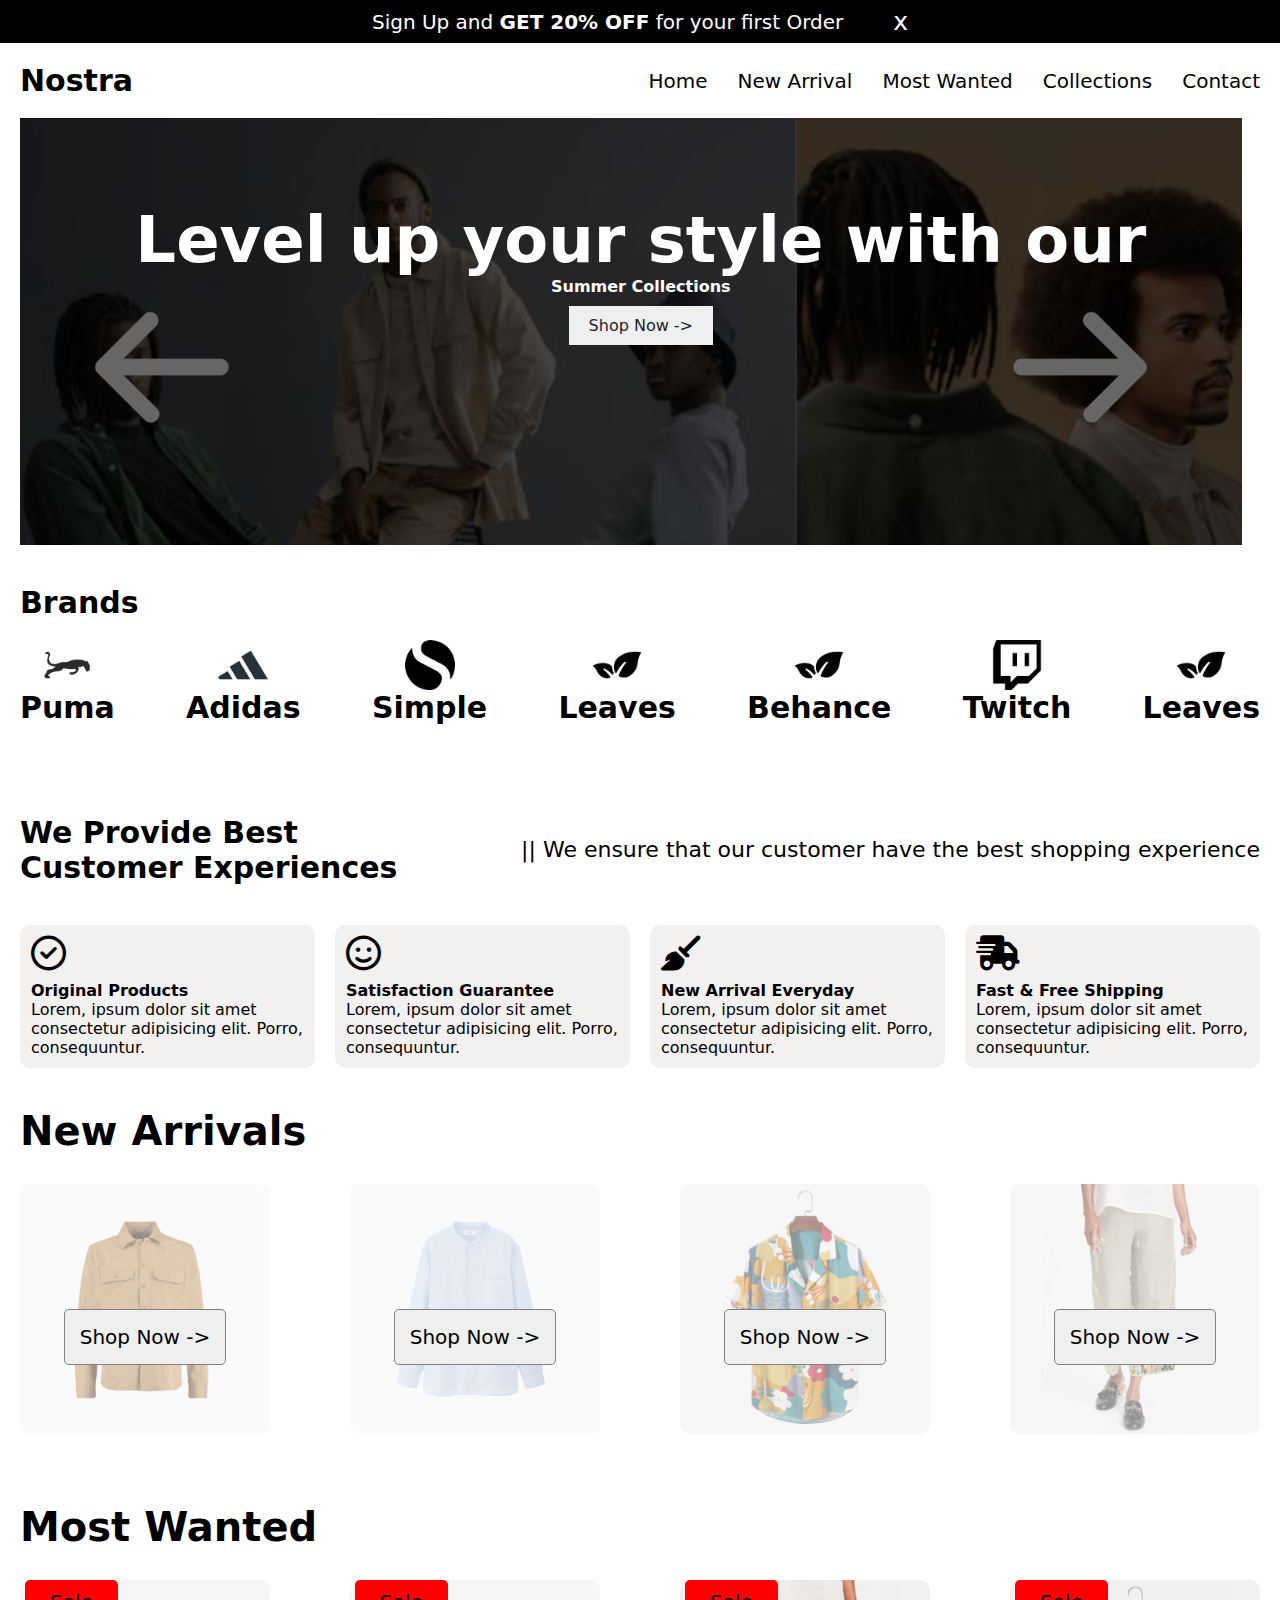
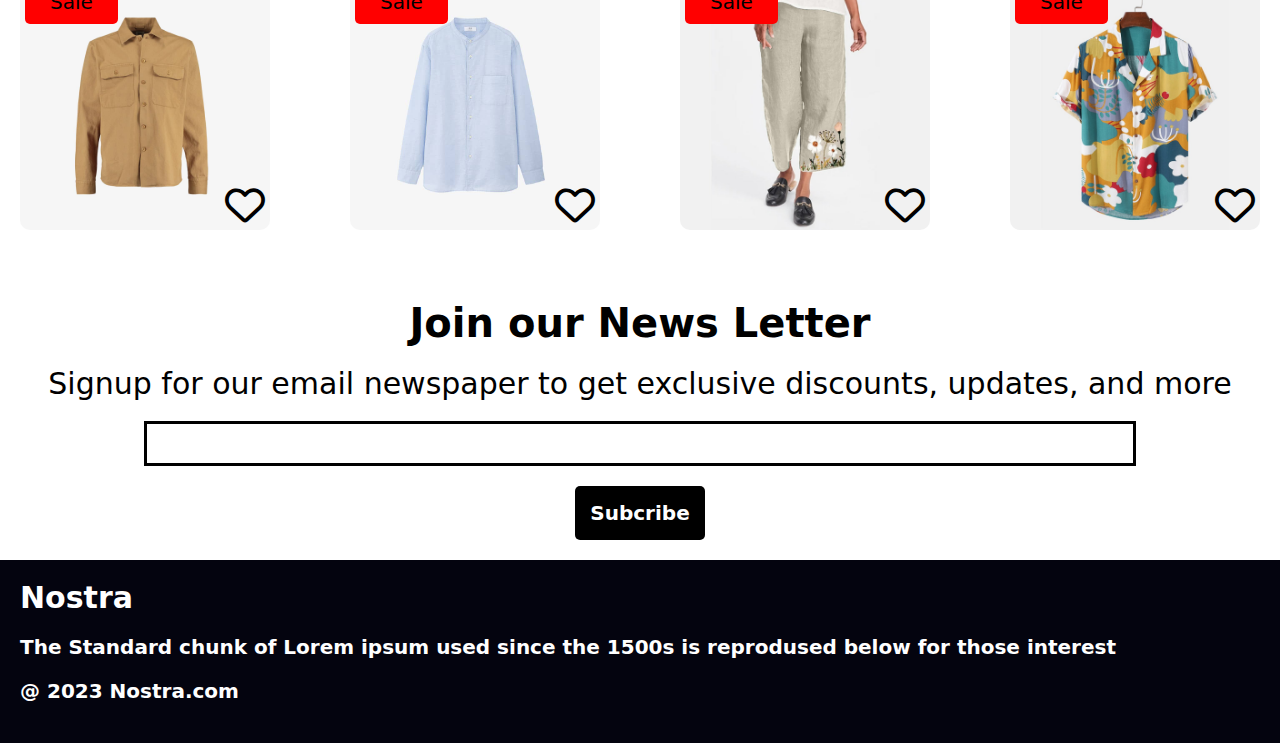
<file: index.html>
<!DOCTYPE html>
<html lang="en">

<head>
    <meta charset="UTF-8">
    <meta name="viewport" content="width=device-width, initial-scale=1.0">
    <title>Nostra</title>
    <!-- Google Font -->
    <link rel="preconnect" href="https://fonts.googleapis.com">
    <link rel="preconnect" href="https://fonts.gstatic.com" crossorigin>
    <link href="https://fonts.googleapis.com/css2?family=Poppins:wght@400;500;700&display=swap" rel="stylesheet">
    <!-- Link CSS -->
    <link rel="stylesheet" href="style.css">
    <link rel="stylesheet" href="https://cdnjs.cloudflare.com/ajax/libs/font-awesome/6.5.1/css/all.min.css">

</head>

<body>
    <!-- Offer -->
    <section class="offer">
        <p>Sign Up and <b>GET 20% OFF</b> for your first Order</p>
        <p style="margin-left: 50px;" class="close" id="close">x</p>

    </section>
    <!-- Navbar -->
    <nav class="navbar">
        <h1>Nostra</h1>
        <div class="navbar_container">
            <a href="index.html">Home</a>
            <a href="#new_arrival">New Arrival</a>
            <a href="#most_wanted">Most Wanted</a>
            <a href="collection.html">Collections</a>
            <a href="contact.html">Contact</a>
        </div>
    </nav>
    <!-- Summer Collections -->
    <section>
        <div class="slider">
            <div class="slider-left-button">
                <img src="image/arrow.png" alt="" width="200px">
            </div>

            <div class="slider-content">
                <h1>Level up your style with our</h1>
                <h4>Summer Collections</h4>
                <button> Shop Now -> </button>
            </div>

            <div class="slider-image-container">
                <img class="slider-image" src="image/slider-one.jpg" width="100%" alt="">
                <img class="slider-image" src="image/slider-one.jpg" alt="">
                <img class="slider-image" src="image/slider-one.jpg" alt="">
            </div>

            <div class="slider-right-button">

                <img src="image/arrow (1).png" alt="" width="200px">
            </div>
        </div>
    </section>
    <!-- Brands -->
    <section class="brand_container">
        <h1>Brands</h1>
        <div class="brand_container_main">
            <div class="">
                <img src="./image/Puma.png" alt="" width="50px">
                <h1>Puma</h1>
            </div>
            <div>
                <img src="./image/adidas.png" width="50px" alt="">
                <h1>Adidas</h1>
            </div>
            <div>
                <img src="./image/simple.png" width="50px" alt="">
                <h1>Simple</h1>
            </div>
            <div>
                <img src="./image/leaves.png" alt="" width="50px">
                <h1>Leaves</h1>
            </div>
            <div>
                <img src="./image/leaves.png" alt="" width="50px">
                <h1>Behance</h1>
            </div>
            <div>
                <img src="./image/twitch.png" alt="" width="50px">
                <h1>Twitch</h1>
            </div>
            <div>
                <img src="./image/leaves.png" alt="" width="50px">
                <h1>Leaves</h1>
            </div>
        </div>
    </section>
    <!-- Service -->
    <section class="service">
        <div class="service_container1">
            <h1>We Provide Best <br>Customer Experiences</h1>
            <p>|| We ensure that our customer have the best shopping experience</p>
        </div>
        <div class="service_container2">
            <div>
                <i class="fa-regular fa-circle-check" style="font-size: 35px; margin-bottom: 10px;"></i>
                <h4>Original Products</h4>
                <p>Lorem, ipsum dolor sit amet consectetur adipisicing elit. Porro, consequuntur.
                </p>
            </div>
            <div>
                <i style="font-size: 35px; margin-bottom: 10px;" class="fa-regular fa-face-smile"></i>
                <h4>Satisfaction Guarantee</h4>
                <p>Lorem, ipsum dolor sit amet consectetur adipisicing elit. Porro, consequuntur.
                </p>
            </div>

            <div>
                <i style="font-size: 35px; margin-bottom: 10px;" class="fa-solid fa-broom"></i>
                <h4>New Arrival Everyday</h4>
                <p>Lorem, ipsum dolor sit amet consectetur adipisicing elit. Porro, consequuntur.
                </p>
            </div>

            <div>
                <i style="font-size: 35px;margin-bottom: 10px;" class="fa-solid fa-truck-fast"></i>
                <h4>Fast & Free Shipping</h4>
                <p>Lorem, ipsum dolor sit amet consectetur adipisicing elit. Porro, consequuntur.
                </p>
            </div>
        </div>

    </section>
    <!-- New Arrivals -->
    <section class="new_arrival" id="new_arrival">
        <h1>New Arrivals</h1>
        <div class="new_arrival_container">
            <div class="new_arrival_container1">
                <img src="./image/1.jpg" alt="" width="250px" height="250px">
                <button>Shop Now -></button>
            </div>
            <div class="new_arrival_container1">
                <img src="./image/2.jpg" alt="" width="250px" height="250px">
                <button>Shop Now -></button>
            </div>
            <div class="new_arrival_container1">
                <img src="./image/4.jpg" alt="" width="250px" height="250px">
                <button>Shop Now -></button>
            </div>
            <div class="new_arrival_container1">
                <img src="./image/3.jpg" alt="" width="250px" height="250px">
                <button>Shop Now -></button>
            </div>
        </div>
    </section>
    <!-- Most Wanted -->
    <section class="most_wanted" id="most_wanted">
        <h1>Most Wanted</h1>
        <div>
            <div class="most_wanted_sale">
                <img src="./image/1.jpg" alt="" width="250px" height="250px">
                <button>Sale</button>
                <i class="fa-regular fa-heart"></i>
            </div>
            <div class="most_wanted_sale">
                <img src="./image/2.jpg" alt="" width="250px" height="250px">
                <button>Sale</button>
                <i class="fa-regular fa-heart"></i>
            </div>
            <div class="most_wanted_sale">
                <img src="./image/3.jpg" alt="" width="250px" height="250px">
                <button>Sale</button>
                <i class="fa-regular fa-heart"></i>
            </div>
            <div class="most_wanted_sale">
                <img src="./image/4.jpg" alt="" width="250px" height="250px">
                <button>Sale</button>
                <i class="fa-regular fa-heart"></i>
            </div>

        </div>
    </section>
    <!-- News -->
    <section class="news">
        <h1>Join our News Letter</h1>
        <p>Signup for our email newspaper to get exclusive discounts, updates, and more</p>
        <input type="text" width="75%"> <br>
        <button>Subcribe</button>
    </section>
    <!-- Footer -->
    <section class="footer">
        <h1>Nostra</h1>
        <h4>The Standard chunk of Lorem ipsum used since the 1500s is reprodused below for those interest</h4>
        <h4>@ 2023 Nostra.com</h4>
    </section>
    <!-- Script -->
     <script src="script.js"></script>
</body>

</html>
</file>
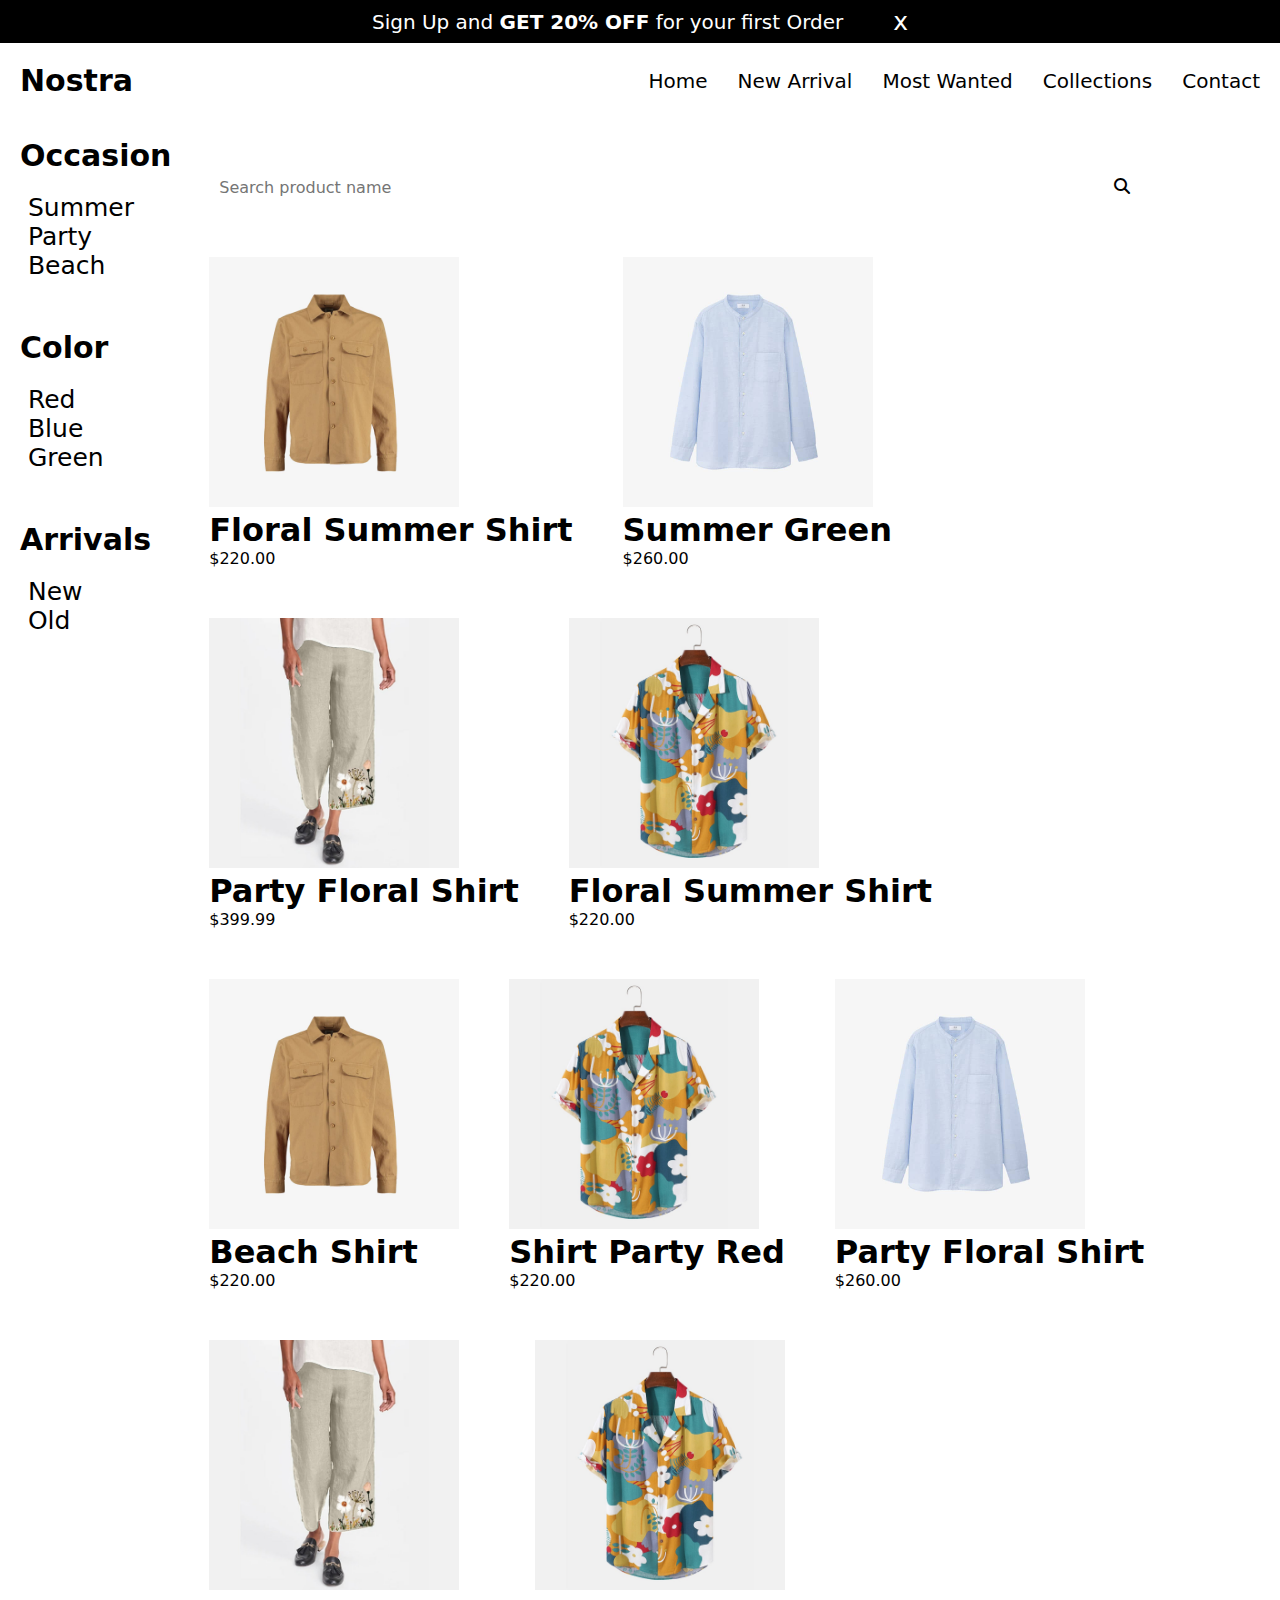
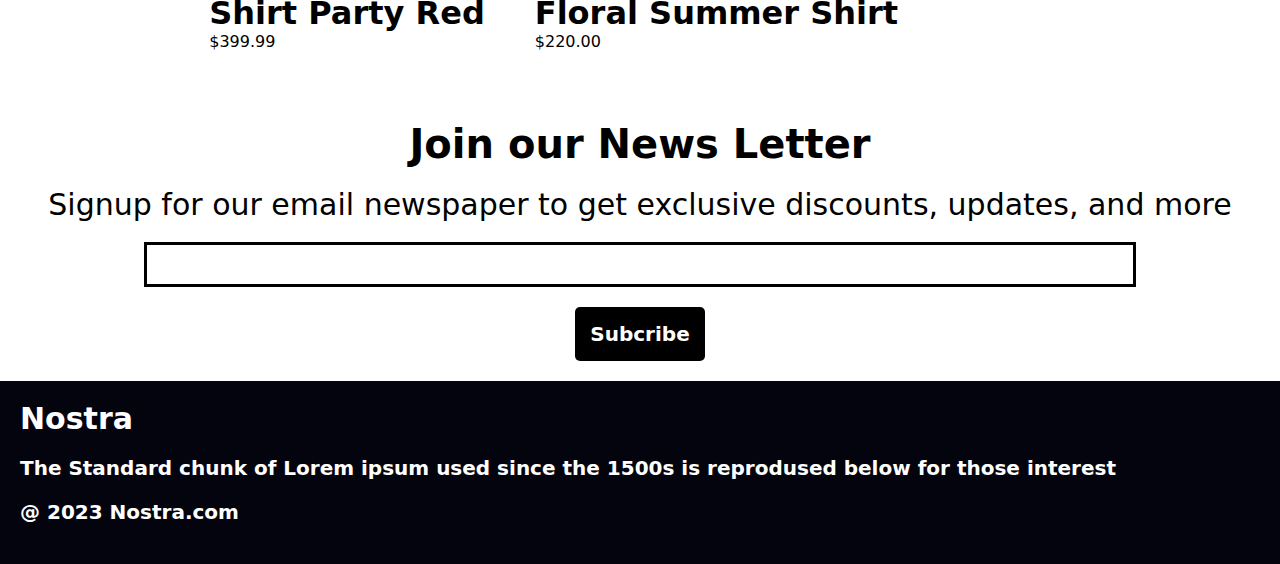
<file: collection.html>
<!DOCTYPE html>
<html lang="en">

<head>
    <meta charset="UTF-8">
    <meta name="viewport" content="width=device-width, initial-scale=1.0">
    <title>Collection</title>
    <!-- Google Font -->
    <link rel="preconnect" href="https://fonts.googleapis.com">
    <link rel="preconnect" href="https://fonts.gstatic.com" crossorigin>
    <link href="https://fonts.googleapis.com/css2?family=Poppins:wght@400;500;700&display=swap" rel="stylesheet">
    <!-- Link CSS -->
    <link rel="stylesheet" href="style.css">
    <link rel="stylesheet" href="https://cdnjs.cloudflare.com/ajax/libs/font-awesome/6.5.1/css/all.min.css">

</head>

<body>
    <!-- Offer -->
    <section class="offer">
        <p>Sign Up and <b>GET 20% OFF</b> for your first Order</p>
        <p style="margin-left: 50px;" class="close" id="close">x</p>

    </section>
    <!-- Navbar -->
    <nav class="navbar">
        <h1>Nostra</h1>
        <div class="navbar_container">
            <a href="index.html">Home</a>
            <a href="#new_arrival">New Arrival</a>
            <a href="#most_wanted">Most Wanted</a>
            <a href="collection.html">Collections</a>
            <a href="contact.html">Contact</a>
        </div>
    </nav>
    <!-- Collection -->
    <section class="collection">
        <div class="collection_container1">
            <div class="filter">
                <h1>Occasion</h1>
                <div>
                    <input type="checkbox" name="occasion" value="Summer" class="checkbox"> Summer <br>
                    <input type="checkbox" name="occasion" value="Party" class="checkbox"> Party <br>
                    <input type="checkbox" name="occasion" value="Beach" class="checkbox"> Beach
                </div>
            </div>
            <div class="filter">
                <h1>Color</h1>
                <div>
                    <input type="checkbox" name="color" value="Red" class="checkbox"> Red <br>
                    <input type="checkbox" name="color" value="Blue" class="checkbox"> Blue <br>
                    <input type="checkbox" name="color" value="Green" class="checkbox"> Green
                </div>
            </div>
            <div class="filter">
                <h1>Arrivals</h1>
                <div>
                    <input type="checkbox" name="arrival" value="New" class="checkbox"> New <br>
                    <input type="checkbox" name="arrival" value="Old" class="checkbox"> Old
                </div>
            </div>

        </div>
        <hr class="vertical-line">
        <div class="collection_container2">
            <div class="collection_container2_search">
                <input type="text" placeholder="Search product name" id="search"><i i
                    class="fa-solid fa-magnifying-glass"></i>
            </div>

            <div class="collection_container_product">
                <div data-occasion="summer" data-color="blue" data-arrival="new" class="products">
                    <img src="./image/1.jpg" alt="" width="250px" height="250px">
                    <h1>Floral Summer Shirt</h1>
                    <p>$220.00</p>
                </div>
                <div data-occasion="party" data-color="green" data-arrival="old" class="products">
                    <img src="./image/2.jpg" alt="" width="250px" height="250px">
                    <h1>Summer Green</h1>
                    <p>$260.00</p>
                </div>
                <div data-occasion="beach" data-color="red" data-arrival="new" class="products">
                    <img src="./image/3.jpg" alt="" width="250px" height="250px">
                    <h1>Party Floral Shirt</h1>
                    <p>$399.99</p>
                </div>
                <div data-occasion="summer" data-color="blue" data-arrival="new" class="products">
                    <img src="./image/4.jpg" alt="" width="250px" height="250px">
                    <h1>Floral Summer Shirt</h1>
                    <p>$220.00</p>
                </div>
                <div data-occasion="party" data-color="green" data-arrival="old" class="products">
                    <img src="./image/1.jpg" alt="" width="250px" height="250px">
                    <h1>Beach Shirt</h1>
                    <p>$220.00</p>
                </div>
                <div data-occasion="beach" data-color="red" data-arrival="new" class="products">
                    <img src="./image/4.jpg" alt="" width="250px" height="250px">
                    <h1>Shirt Party Red</h1>
                    <p>$220.00</p>
                </div>
                <div data-occasion="summer" data-color="blue" data-arrival="new" class="products">
                    <img src="./image/2.jpg" alt="" width="250px" height="250px">
                    <h1>Party Floral Shirt</h1>
                    <p>$260.00</p>
                </div>
                <div data-occasion="party" data-color="green" data-arrival="old" class="products">
                    <img src="./image/3.jpg" alt="" width="250px" height="250px">
                    <h1>Shirt Party Red</h1>
                    <p>$399.99</p>
                </div>
                <div data-occasion="beach" data-color="red" data-arrival="new" class="products">
                    <img src="./image/4.jpg" alt="" width="250px" height="250px">
                    <h1>Floral Summer Shirt</h1>
                    <p>$220.00</p>
                </div>

            </div>
        </div>

    </section>
    <!-- News -->
    <section class="news">
        <h1>Join our News Letter</h1>
        <p>Signup for our email newspaper to get exclusive discounts, updates, and more</p>
        <input type="text" width="75%"> <br>
        <button>Subcribe</button>
    </section>
    <!-- Footer -->
    <section class="footer">
        <h1>Nostra</h1>
        <h4>The Standard chunk of Lorem ipsum used since the 1500s is reprodused below for those interest</h4>
        <h4>@ 2023 Nostra.com</h4>
    </section>
    <!-- Script -->
    <script src="script.js"></script>
</body>

</html>
</file>
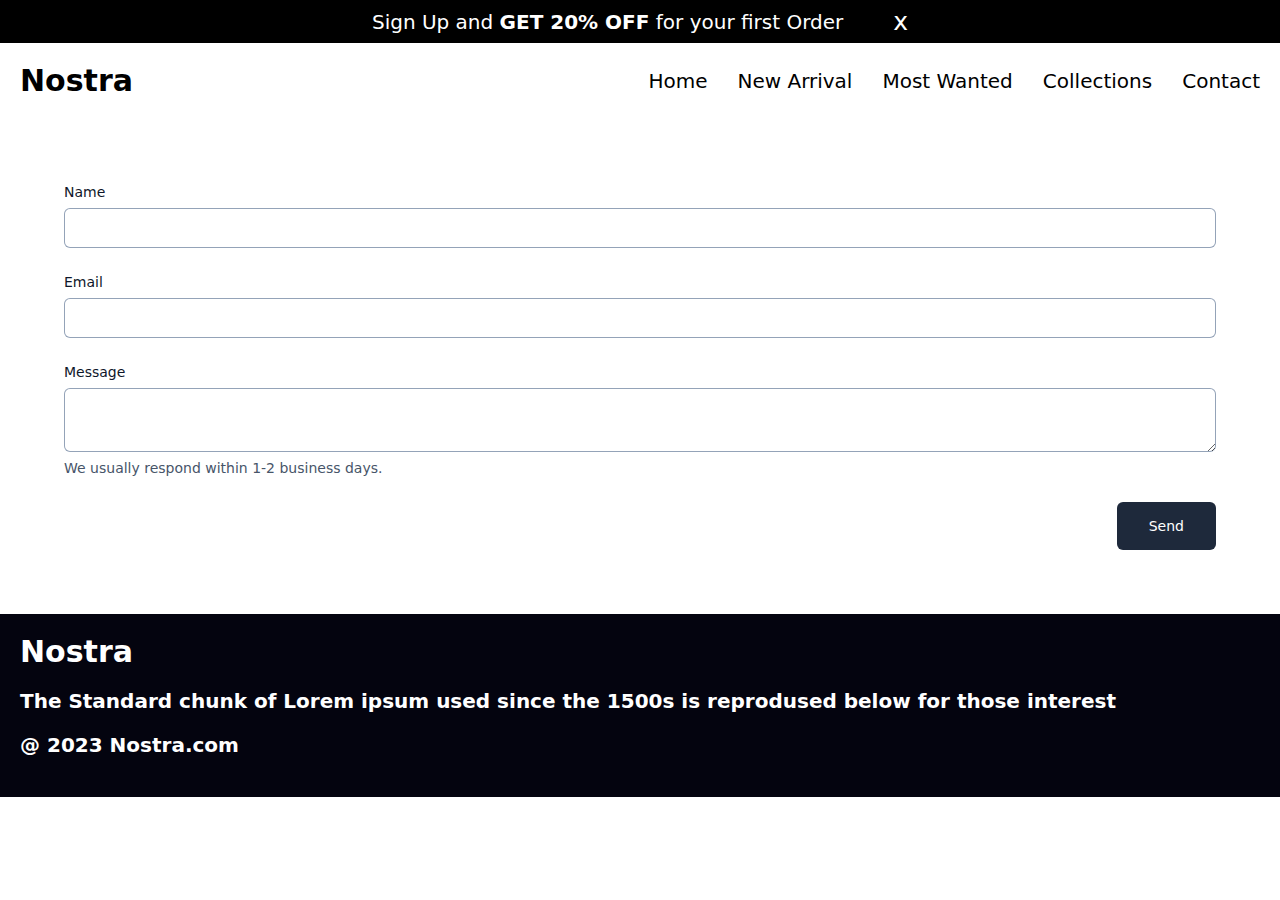
<file: contact.html>
<!DOCTYPE html>
<html lang="en">

<head>
    <meta charset="UTF-8">
    <meta name="viewport" content="width=device-width, initial-scale=1.0">
    <title>Nostra</title>
    <!-- Google Font -->
    <link rel="preconnect" href="https://fonts.googleapis.com">
    <link rel="preconnect" href="https://fonts.gstatic.com" crossorigin>
    <link href="https://fonts.googleapis.com/css2?family=Poppins:wght@400;500;700&display=swap" rel="stylesheet">
    <!-- Link CSS -->
    <link rel="stylesheet" href="style.css">
    <link rel="stylesheet" href="https://cdnjs.cloudflare.com/ajax/libs/font-awesome/6.5.1/css/all.min.css">

</head>

<body>
    <!-- Offer -->
    <section class="offer">
        <p>Sign Up and <b>GET 20% OFF</b> for your first Order</p>
        <p style="margin-left: 50px;" class="close" id="close">x</p>

    </section>
    <!-- Navbar -->
    <nav class="navbar">
        <h1>Nostra</h1>
        <div class="navbar_container">
            <a href="index.html">Home</a>
            <a href="index.html">New Arrival</a>
            <a href="index.html">Most Wanted</a>
            <a href="collection.html">Collections</a>
            <a href="contact.html">Contact</a>
        </div>
    </nav>
    <!-- Contact Form -->
    <form action="https://formspree.io/f/{FORM_ID}" class="fs-form" target="_top" method="POST">
        <div class="fs-field">
            <label class="fs-label" for="name">Name</label>
            <input class="fs-input" id="name" name="name" />
        </div>
        <div class="fs-field">
            <label class="fs-label" for="email">Email</label>
            <input class="fs-input" id="email" name="email" required />
        </div>
        <div class="fs-field">
            <label class="fs-label" for="message">Message</label>
            <textarea class="fs-textarea" id="message" name="message"></textarea>
            <p class="fs-description">We usually respond within 1-2 business days.</p>
        </div>
        <div class="fs-button-group">
            <button class="fs-button" type="submit">Send</button>
        </div>
    </form>

    <!-- Footer -->
    <section class="footer">
        <h1>Nostra</h1>
        <h4>The Standard chunk of Lorem ipsum used since the 1500s is reprodused below for those interest</h4>
        <h4>@ 2023 Nostra.com</h4>
    </section>
    <!-- Script -->
    <script src="script.js"></script>
</body>

</html>
</file>
<file: style.css>
* {
    padding: 0;
    margin: 0;
}

.poppins-regular {
    font-family: 'Poppins', sans-serif;
}

.offer {
    background-color: black;
    color: white;
    padding: 7px;
    display: flex;
    justify-content: center;
    font-size: 20px;
    align-items: center;
}

.close {
    font-size: 25px;
}

.close:hover {
    cursor: pointer;
}

.navbar {
    display: flex;
    justify-content: space-between;
    align-items: center;
    padding: 20px;
    background-color: white;
    position: sticky;
    top: 0;
    z-index: 10;
}

.navbar_container a {
    text-decoration: none;
    color: black;
}

.navbar h1 {
    font-size: 30px;
}

.navbar_container {
    display: flex;
    gap: 30px;
    font-size: 20px;
}

.navbar_container a:hover {
    cursor: pointer;
    text-decoration: underline;
}

/* Slider */
.slider {
    overflow: hidden;
    display: flex;
    width: 97%;
    padding-left: 20px;
    position: relative;
}


.slider-image-container {
    display: flex;
    transition: 2s;
}

.slider-image {
    width: 100vw;
}

.slider-left-button {
    position: absolute;
    top: 35%;
    left: 5%;
    z-index: 1;
}

.slider-left-button i {
    font-size: 10vw;

}

.slider-right-button {
    position: absolute;
    top: 35%;
    right: 5%;
}

.slider-right-button i {
    font-size: 10vw;
}

.slider-content {
    position: absolute;
    color: white;
    text-align: center;
    width: 100%;
    top: 20%;
}

.slider-content h1 {
    font-size: 5vw;
}

.slider-content button {
    padding-left: 20px;
    padding-right: 20px;
    padding-top: 10px;
    padding-bottom: 10px;
    margin-top: 10px;
    color: #1D232C;
}

/* Brand */
.brand_container {
    padding: 20px;
}

.brand_container h1 {
    font-size: 30px;
    padding-top: 20px;
}

.brand_container_main {
    display: flex;
    justify-content: space-between;
    align-items: center;
}

.brand_container_main div {
    display: flex;
    flex-direction: column;
    align-items: center;
    margin-top: 20px;
}

.brand_container_main h1 {
    padding: 0;
}

/* Service */
.service {
    padding: 20px;
    margin-top: 50px;
}

.service_container1 {
    display: flex;
    justify-content: space-between;
    align-items: center;
}

.service_container1 h1 {
    font-size: 30px;
}

.service_container1 p {
    font-size: 22px;
}

.service_container2 {
    display: flex;
    gap: 20px;
}

.service_container2 div {
    border: solid rgb(243, 240, 240) 1px;
    background-color: rgb(243, 240, 240);
    padding: 10px;
    border-radius: 10px;
    margin-top: 40px;
}

/* New Arrival */
.new_arrival {
    padding: 20px;
    font-size: 20px;
    margin-bottom: 30px;
}

.new_arrival_container {
    display: flex;
    justify-content: space-between;

}

.new_arrival_container1 {
    display: flex;
    flex-direction: column;
    align-items: center;
    width: fit-content;
    margin-top: 30px;
    position: relative;
    z-index: 1;
}

.new_arrival_container1 img {
    border-radius: 10px;
    opacity: .5;

}

.new_arrival_container1 button {
    padding: 15px;
    border-radius: 5px;
    border: solid 1px gray;
    position: absolute;
    top: 125px;
    z-index: 2;
}

/* Most Wanted */
.most_wanted {
    padding: 20px;
    font-size: 20px;
    margin-bottom: 30px;
}

.most_wanted div {
    display: flex;
    justify-content: space-between;
}

.most_wanted_sale {
    display: flex;
    flex-direction: column;
    align-items: center;
    position: relative;
}

.most_wanted_sale img {
    margin-top: 30px;
    border-radius: 10px;
}

.most_wanted_sale button {
    padding-left: 25px;
    padding-right: 25px;
    padding-top: 10px;
    padding-bottom: 10px;
    border-radius: 5px;
    background-color: red;
    font-size: 20px;
    border: none;
    position: absolute;
    top: 30px;
    left: 5px;
}

.most_wanted_sale i {
    font-size: 40px;
    cursor: pointer;
    position: absolute;
    bottom: 5px;
    right: 5px;
}

/* News */
.news {
    text-align: center;
    padding: 20px;
}

.news h1 {
    font-size: 40px;
    margin-bottom: 20px;
}

.news p {
    font-size: 30px;
    margin-bottom: 20px;
}

.news input {
    width: 80%;
    padding: 10px;
    margin-bottom: 20px;
    border: black solid 3px;
}

.news button {
    padding: 15px;
    font-size: 20px;
    font-weight: bold;
    background-color: black;
    color: white;
    border-radius: 5px;
}

/* footer */
.footer {
    background-color: rgb(4, 4, 15);
    color: white;
    padding: 20px;
}

.footer h1 {
    font-size: 30px;
    margin-bottom: 20px;
}

.footer h4 {
    font-size: 20px;
    margin-bottom: 20px;
}

/* Collections */
.hidden {
    visibility: hidden;
}

.collection {
    display: flex;
    padding: 20px;
}

.collection_container_product {
    display: flex;
    flex-wrap: wrap;
    gap: 50px;
    flex-basis: 60%;

}

.collection_container1 {
    flex-basis: 40%;
}

.collection_container2 {
    display: flex;
    flex-direction: column;
    padding: 30px;
    justify-content: center;
}

.collection_container2_search {
    padding-bottom: 50px;
    position: relative;
}

.collection_container2_search input {
    width: 95%;
    padding: 10px;
    border-radius: 5px;
}

.collection_container2_search i {
    position: absolute;
    top: 10px;
    right: 100px;
}

.filter div {
    font-size: 25px;
    margin-bottom: 50px;
}

.filter h1 {
    font-size: 30px;
    margin-bottom: 20px;
}

/* Contact form  */

@import url("https://fonts.googleapis.com/css2?family=IBM+Plex+Serif:ital,wght@0,100;0,200;0,300;0,400;0,500;0,600;0,700;1,100;1,200;1,300;1,400;1,500;1,600;1,700&family=Work+Sans:ital,wght@0,100..900;1,100..900&display=swap");

/** Variables **/

:root {
  --color-background: #cbd5e1;
  --color-background-alt: #64748b;
  --color-border-active: #64748b;
  --color-border-default: #94a3b8;
  --color-highlight: #cbd5e1;
  --color-primary: #1e293b;
  --color-primary-active: #090f1d;
  --color-text-default: #0f172a;
  --color-text-muted: #475569;

  --font-family-body: "Work Sans", system-ui, sans-serif;
  --font-family-display: "IBM Plex Serif", system-ui, sans-serif;
}

/** Base **/

*,
::before,
::after {
  box-sizing: border-box;
}

* {
  border: 0;
  margin: 0;
  padding: 0;
}



body {
  -webkit-font-smoothing: antialiased;
  font-family: var(--font-family-body);
  font-optical-sizing: auto;
  font-style: normal;
}

button,
input,
optgroup,
select,
textarea {
  font-family: inherit;
  font-feature-settings: inherit;
  font-variation-settings: inherit;
  font-size: 100%;
  font-weight: inherit;
  line-height: inherit;
  color: inherit;
  margin: 0;
  padding: 0;
}

[type="checkbox"],
[type="radio"],
[type="range"] {
  appearance: none;
  flex-shrink: 0;
  padding: 0;
  user-select: none;
}

[type="checkbox"]:focus,
[type="radio"]:focus,
[type="range"]:focus {
  outline: none;
}

/** Components **/

.fs-form {
  display: grid;
  row-gap: 1.5rem;
  margin: 5%;
}

.fs-form:where(.fs-layout__2-column) {
  column-gap: 1.5rem;
  grid-template-columns: 1fr 1fr;
}

fieldset {
  display: grid;
  margin: 1.5rem 0;
  row-gap: 1.5rem;
}

.fs-form:where(.fs-layout__2-column) fieldset {
  column-gap: 1.5rem;
  grid-template-columns: 1fr 1fr;
  grid-column: 1 / -1;
}

.fs-fieldset-title {
  color: var(--color-text-default);
  font-family: var(--font-family-display);
  font-size: 1.25rem;
  font-weight: 500;
  line-height: 1.75rem;
  margin-bottom: 1.5rem;
  grid-column: 1 / -1;
}

.fs-field {
  display: flex;
  flex-direction: column;
  row-gap: 0.375rem;
}

.fs-label {
  color: var(--color-text-default);
  display: block;
  font-family: var(--font-family-display);
  font-size: 0.875rem;
  font-weight: 500;
  line-height: 1.25rem;
}

.fs-description {
  color: var(--color-text-muted);
  display: block;
  font-size: 0.875rem;
  line-height: 1.25rem;
}

.fs-button-group {
  display: flex;
  flex-direction: row-reverse;
  column-gap: 1.5rem;
}

.fs-form:where(.fs-layout__2-column) .fs-button-group {
  grid-column: 1 / -1;
}

.fs-button {
  background-color: var(--color-primary);
  border-radius: 0.375rem;
  color: white;
  cursor: pointer;
  font-size: 0.875rem;
  font-weight: 500;
  line-height: 1rem;
  padding: 1rem 2rem;
  transition-duration: 200ms;
  transition-property: background-color;
  transition-timing-function: cubic-bezier(0.4, 0, 0.2, 1);
}

.fs-button:hover {
  background-color: var(--color-primary-active);
}

.fs-button:focus-visible {
  background-color: var(--color-primary-active);
  outline: 3px solid var(--color-highlight);
}

.fs-input,
.fs-select {
  appearance: none;
  border-radius: 0.375rem;
  border-width: 0;
  box-shadow: var(--color-border-default) 0 0 0 1px inset;
  color: var(--color-text-default);
  font-size: 1rem;
  height: 2.5rem;
  line-height: 1.5rem;
  outline: none;
  padding-left: 0.75rem;
  padding-right: 0.75rem;
}

.fs-input:focus-visible,
.fs-select:focus-visible {
  box-shadow: var(--color-border-active) 0 0 0 1.5px inset;
  outline: 3px solid var(--color-highlight);
  outline-offset: 0;
}

.fs-input::placeholder {
  color: var(--color-text-muted);
}

.fs-checkbox-group,
.fs-radio-group {
  display: flex;
  flex-direction: column;
  row-gap: 0.5rem;
}

.fs-checkbox-field,
.fs-radio-field {
  column-gap: 0.5rem;
  display: flex;
}

:is(.fs-checkbox-field, .fs-radio-field) .fs-label + .fs-description {
  margin-top: 0.125rem;
}

.fs-checkbox-wrapper,
.fs-radio-wrapper {
  align-items: center;
  display: flex;
  height: 1.25rem;
}

.fs-checkbox,
.fs-radio {
  background-color: #fff;
  border: 1px solid var(--color-text-default);
  height: 1rem;
  width: 1rem;
}

.fs-checkbox {
  border-radius: 0.25rem;
}

.fs-radio {
  border-radius: 100%;
}

.fs-checkbox:checked,
.fs-radio:checked {
  background-color: var(--color-primary);
  background-position: center;
  background-repeat: no-repeat;
  background-size: 100% 100%;
  border-color: transparent;
}

.fs-checkbox:checked {
  background-image: url("data:image/svg+xml,%3csvg viewBox='0 0 16 16' fill='white' xmlns='http://www.w3.org/2000/svg'%3e%3cpath d='M12.207 4.793a1 1 0 010 1.414l-5 5a1 1 0 01-1.414 0l-2-2a1 1 0 011.414-1.414L6.5 9.086l4.293-4.293a1 1 0 011.414 0z'/%3e%3c/svg%3e");
}

.fs-radio:checked {
  background-image: url("data:image/svg+xml,%3csvg viewBox='0 0 16 16' fill='white' xmlns='http://www.w3.org/2000/svg'%3e%3ccircle cx='8' cy='8' r='3'/%3e%3c/svg%3e");
}

.fs-checkbox:focus-visible,
.fs-radio:focus-visible {
  outline: 3px solid var(--color-highlight);
  outline-offset: 0;
}

.fs-select {
  background-color: #fff;
  background-image: url("data:image/svg+xml,%3csvg xmlns='http://www.w3.org/2000/svg' fill='none' viewBox='0 0 20 20'%3e%3cpath stroke='%236b7280' stroke-linecap='round' stroke-linejoin='round' stroke-width='1.5' d='M6 8l4 4 4-4'/%3e%3c/svg%3e");
  background-position: right 0.5rem center;
  background-repeat: no-repeat;
  background-size: 1.5em 1.5em;
  padding-right: 2.5rem;
}

.fs-slider {
  background: transparent;
  cursor: pointer;
  height: 1.25rem;
  width: 100%;
}

.fs-slider::-moz-range-track {
  background-color: var(--color-background);
  border-radius: 0.5rem;
  height: 0.5rem;
}

.fs-slider::-webkit-slider-runnable-track {
  background-color: var(--color-background);
  border-radius: 0.5rem;
  height: 0.5rem;
}

.fs-slider::-moz-range-thumb {
  background-color: var(--color-primary);
  border: none; /* Removes extra border that FF applies */
  border-radius: 50%;
  height: 1.25rem;
  width: 1.25rem;
}

.fs-slider::-webkit-slider-thumb {
  appearance: none;
  background-color: var(--color-primary);
  border-radius: 50%;
  height: 1.25rem;
  margin-top: -0.375rem; /* Centers thumb on the track */
  width: 1.25rem;
}

.fs-slider:focus-visible::-moz-range-thumb {
  outline: 2px solid var(--color-primary);
  outline-offset: 2px;
}

.fs-slider:focus-visible::-webkit-slider-thumb {
  outline: 2px solid var(--color-primary);
  outline-offset: 2px;
}

.fs-switch {
  background-color: var(--color-background-alt);
  background-image: url("data:image/svg+xml,%3csvg xmlns='http://www.w3.org/2000/svg' viewBox='-4 -4 8 8'%3e%3ccircle r='3' fill='white'/%3e%3c/svg%3e");
  background-position: left center;
  background-repeat: no-repeat;
  border-radius: 1.5rem;
  cursor: pointer;
  height: 1.5rem;
  transition-duration: 200ms;
  transition-property: background-color, background-position;
  transition-timing-function: cubic-bezier(0.4, 0, 0.2, 1);
  width: 2.75rem;
}

.fs-switch:checked {
  background-color: var(--color-primary);
  background-position: right center;
}

.fs-switch:focus-visible {
  outline: 3px solid var(--color-highlight);
  outline-offset: 0;
}

.fs-textarea {
  appearance: none;
  border-radius: 0.375rem;
  border-width: 0;
  box-shadow: var(--color-border-default) 0 0 0 1px inset;
  color: var(--color-primary);
  font-size: 1rem;
  line-height: 1.5rem;
  outline: none;
  padding: 0.5rem 0.75rem;
  resize: vertical;
}

.fs-textarea:focus-visible {
  box-shadow: var(--color-border-active) 0 0 0 1.5px inset;
  outline: 3px solid var(--color-highlight);
  outline-offset: 0;
}

.fs-textarea::placeholder {
  color: var(--color-text-muted);
}

/** Utilities **/

.col-span-full {
  grid-column: 1 / -1;
}

.fs-textarea::placeholder {
  color: var(--color-text-muted);
}

.slider-label-container {
  display: flex;
  justify-content: space-between;
  width: 100%;
  margin-top: 0.25rem;
}

.slider-label-text {
  font-size: 0.75rem;
  color: var(--color-text-muted);
  text-align: center;
  white-space: nowrap;
}
</file>
